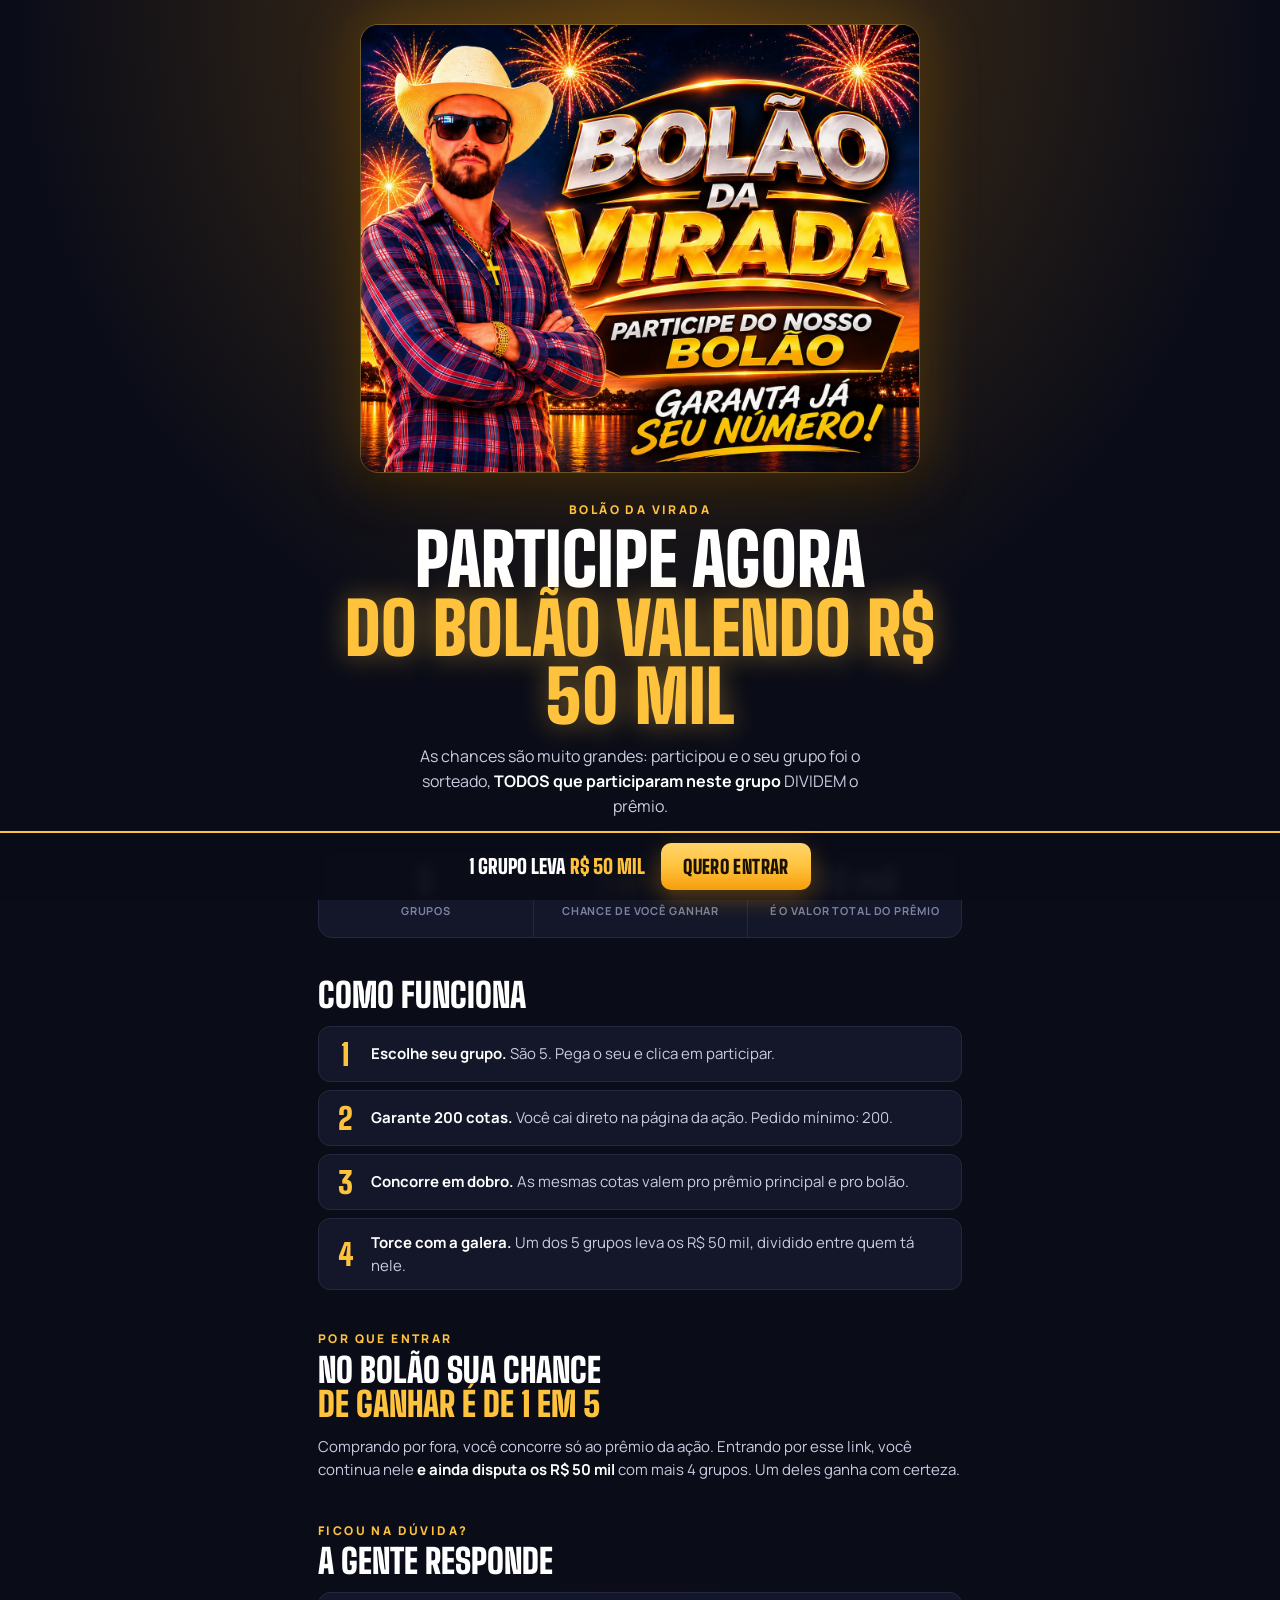
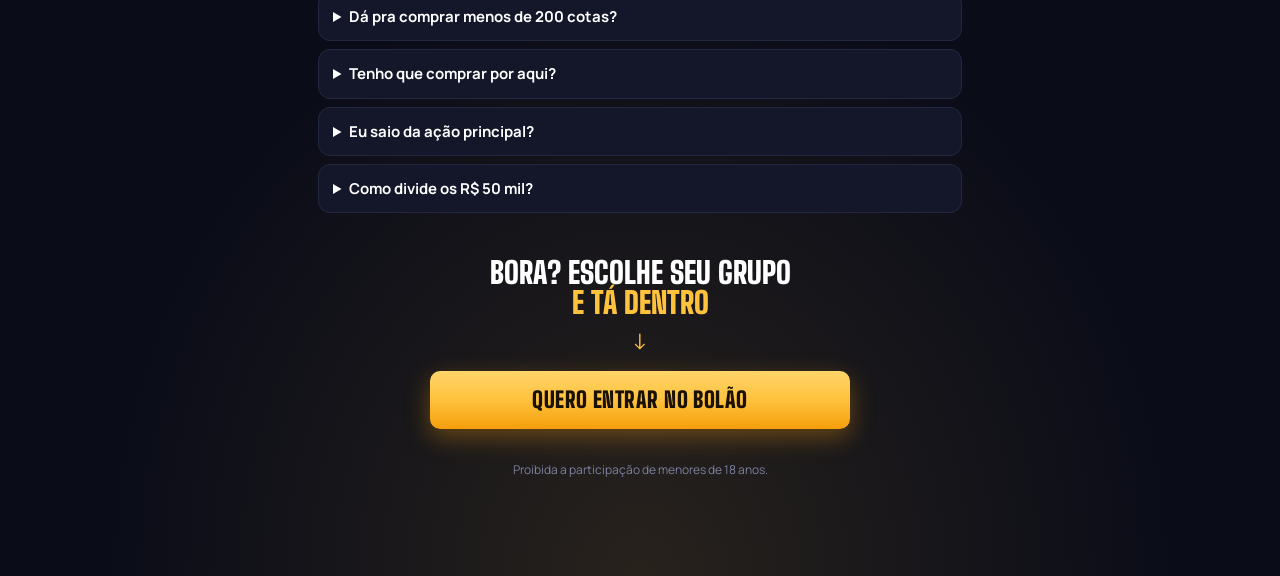
<file: index.html>
<!DOCTYPE html>
<html lang="pt-BR">
<head>
  <meta charset="UTF-8" />
  <meta name="viewport" content="width=device-width, initial-scale=1.0" />
  <title>Bolão da Virada | Um dos 5 grupos leva R$ 50 mil</title>
  <meta name="description" content="Um dos 5 grupos vai levar R$ 50 mil. Escolhe o seu, garante 200 cotas e concorre em dobro." />
  <meta property="og:title" content="Bolão da Virada: um dos 5 grupos leva R$ 50 mil" />
  <meta property="og:description" content="Escolhe seu grupo, garante 200 cotas e concorre em dobro: prêmio principal + R$ 50 mil do bolão." />
  <meta property="og:image" content="https://bolao-da-virada.erickferreiramarchetti.workers.dev/assets/banner.jpg?v=2" />
  <link rel="preconnect" href="https://fonts.googleapis.com" />
  <link rel="preconnect" href="https://fonts.gstatic.com" crossorigin />
  <link href="https://fonts.googleapis.com/css2?family=Big+Shoulders+Display:wght@800;900&family=Manrope:wght@400;600;700;800&display=swap" rel="stylesheet" />
  <link rel="stylesheet" href="assets/style.css?v=15" />
</head>
<body>
  <main class="pagina">
    <img class="banner" src="assets/banner.jpg?v=2" width="1402" height="1122"
         alt="Bolão da Virada: participe do nosso bolão. Garanta já seu número!" />

    <section class="chamada">
      <div class="kicker">Bolão da Virada</div>
      <h1 class="titulo">Participe agora<br /><span class="ouro">do bolão valendo R$ 50 mil</span></h1>
      <p>As chances são muito grandes: participou e o seu grupo foi o sorteado, <b>TODOS que participaram neste grupo</b> DIVIDEM o prêmio.</p>
    </section>

    <div class="numeros">
      <div class="numero"><strong>5</strong><span>grupos</span></div>
      <div class="numero"><strong class="ouro">1 em 5</strong><span>chance de você ganhar</span></div>
      <div class="numero"><strong>50 mil</strong><span>é o valor total do prêmio</span></div>
    </div>

    <section class="secao">
      <h2>Como funciona</h2>
      <div class="passos">
        <div class="passo"><span class="n">1</span><span><b>Escolhe seu grupo.</b> São 5. Pega o seu e clica em participar.</span></div>
        <div class="passo"><span class="n">2</span><span><b>Garante 200 cotas.</b> Você cai direto na página da ação. Pedido mínimo: 200.</span></div>
        <div class="passo"><span class="n">3</span><span><b>Concorre em dobro.</b> As mesmas cotas valem pro prêmio principal e pro bolão.</span></div>
        <div class="passo"><span class="n">4</span><span><b>Torce com a galera.</b> Um dos 5 grupos leva os R$ 50 mil, dividido entre quem tá nele.</span></div>
      </div>
    </section>

    <section class="secao">
      <div class="kicker">Por que entrar</div>
      <h2>No bolão sua chance<br /><span class="ouro">de ganhar é de 1 em 5</span></h2>
      <p>Comprando por fora, você concorre só ao prêmio da ação. Entrando por esse link, você continua nele <b>e ainda disputa os R$ 50 mil</b> com mais 4 grupos. Um deles ganha com certeza.</p>
    </section>

    <section class="secao">
      <div class="kicker">Ficou na dúvida?</div>
      <h2>A gente responde</h2>
      <div class="faq">
        <details>
          <summary>Dá pra comprar menos de 200 cotas?</summary>
          <p>Não. 200 é o mínimo pra entrar no bolão. Se quiser mais chance na ação principal, pode comprar mais.</p>
        </details>
        <details>
          <summary>Tenho que comprar por aqui?</summary>
          <p>Tem. Só entra no bolão quem escolhe o grupo aqui no site e compra pelo botão dele. Se comprar direto na página da ação, sem passar por aqui, você concorre só ao prêmio principal e fica fora do bolão.</p>
        </details>
        <details>
          <summary>Eu saio da ação principal?</summary>
          <p>De jeito nenhum. Suas cotas continuam valendo normal pro prêmio principal. O bolão é prêmio extra.</p>
        </details>
        <details>
          <summary>Como divide os R$ 50 mil?</summary>
          <p>O grupo que ganhar divide o prêmio entre todos os participantes dele.</p>
        </details>
      </div>
    </section>

    <div class="cta-texto">Bora? Escolhe seu grupo <span class="ouro">e tá dentro</span></div>
    <span class="seta">↓</span>
    <a class="btn" href="como-funciona.html">Quero entrar no bolão</a>

    <p class="aviso">Proibida a participação de menores de 18 anos.</p>
  </main>

  <div class="barra">
    <div class="dentro">
      <span class="info">1 grupo leva <span class="ouro">R$ 50 mil</span></span>
      <a class="btn" href="como-funciona.html">Quero entrar</a>
    </div>
  </div>
</body>
</html>
</file>
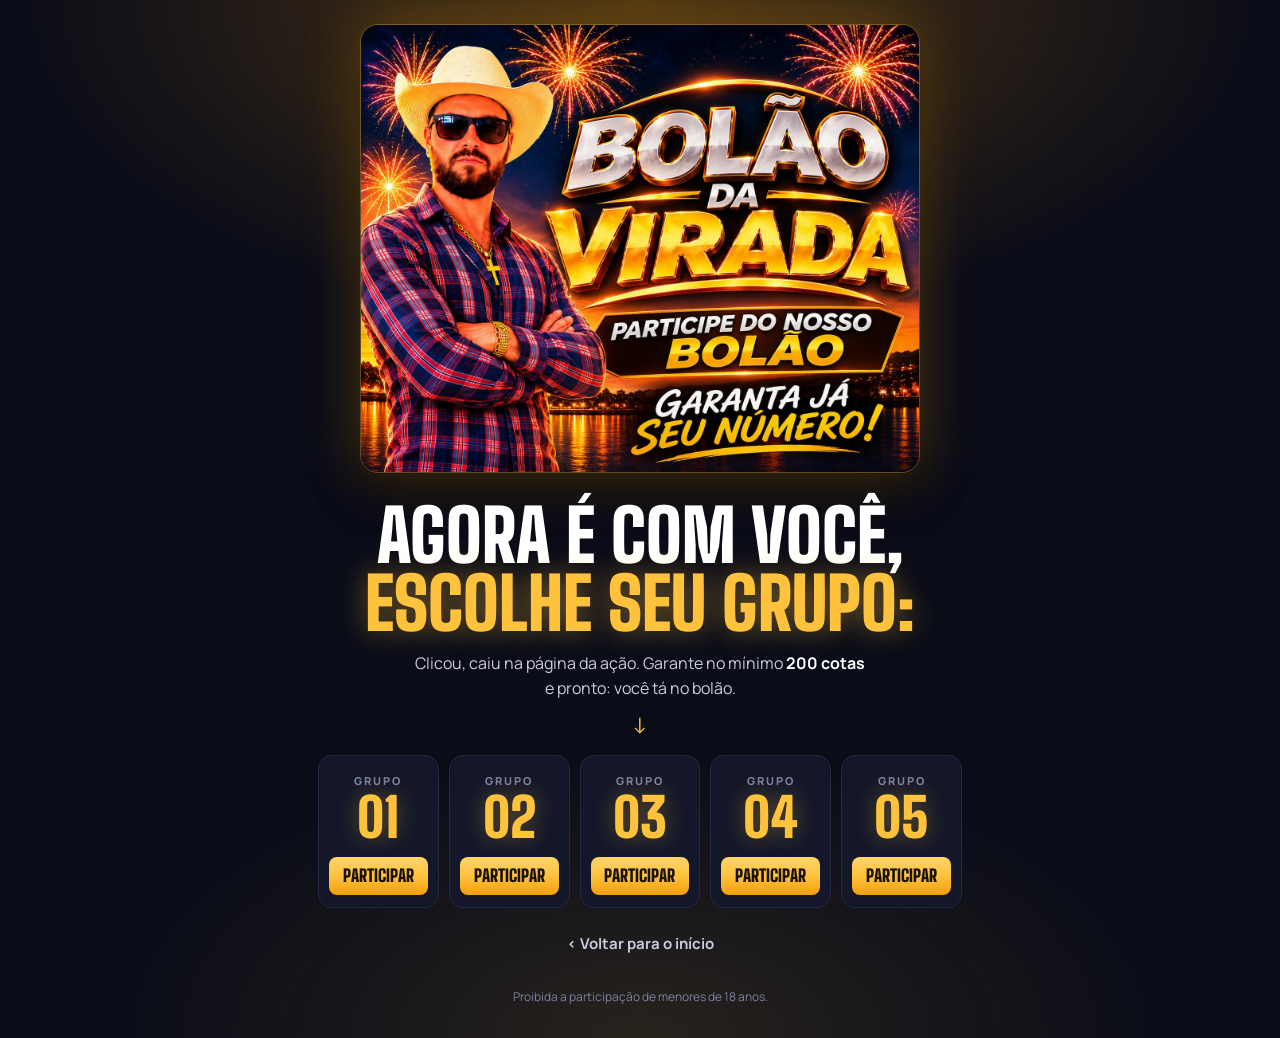
<file: como-funciona.html>
<!DOCTYPE html>
<html lang="pt-BR">
<head>
  <meta charset="UTF-8" />
  <meta name="viewport" content="width=device-width, initial-scale=1.0" />
  <title>Escolha seu grupo | Bolão da Virada</title>
  <link rel="preconnect" href="https://fonts.googleapis.com" />
  <link rel="preconnect" href="https://fonts.gstatic.com" crossorigin />
  <link href="https://fonts.googleapis.com/css2?family=Big+Shoulders+Display:wght@800;900&family=Manrope:wght@400;600;700;800&display=swap" rel="stylesheet" />
  <link rel="stylesheet" href="assets/style.css?v=14" />
</head>
<body class="sem-barra">
  <main class="pagina">
    <img class="banner" src="assets/banner.jpg?v=2" width="1402" height="1122" alt="Bolão da Virada" />

    <section class="chamada">
      <h1 class="titulo">Agora é com você,<br /><span class="ouro">escolhe seu grupo:</span></h1>
      <p>Clicou, caiu na página da ação. Garante no mínimo <b>200 cotas</b> e pronto: você tá no bolão.</p>
    </section>

    <span class="seta">↓</span>
    <div class="grupos" id="grupos"></div>

    <a class="voltar" href="index.html">‹ Voltar para o início</a>
    <p class="aviso">Proibida a participação de menores de 18 anos.</p>
  </main>

  <script src="assets/config.js?v=2"></script>
  <script>
    const cfg = window.BOLAO_CONFIG;
    const lista = document.getElementById("grupos");

    cfg.grupos.forEach((g, i) => {
      const a = document.createElement("a");
      const temLink = g.link && g.link !== "#";
      a.className = "grupo" + (temLink ? "" : " pendente");
      a.href = temLink ? g.link : "#";
      if (temLink && cfg.abrirEmNovaAba) { a.target = "_blank"; a.rel = "noopener"; }
      if (!temLink) {
        a.addEventListener("click", (e) => e.preventDefault());
        a.title = "Link ainda não configurado";
      }
      a.innerHTML = `
        <span class="g-rotulo">GRUPO</span>
        <span class="g-num">${String(i + 1).padStart(2, "0")}</span>
        <span class="g-cta">${temLink ? "Participar" : "Em breve"}</span>`;
      lista.appendChild(a);
    });
  </script>
</body>
</html>
</file>
<file: assets/style.css>
/* Landing escura em tela cheia, com brilho dourado e títulos de letreiro */
:root {
  --fundo: #0a0c18;
  --painel: #131729;
  --painel-borda: #232842;
  --ouro: #ffc23d;
  --ouro-escuro: #f59e0b;
  --texto: #c9cce0;
  --branco: #fff;
  --cinza: #7d82a1;
  --largura: 680px;
}

* { box-sizing: border-box; margin: 0; padding: 0; }

html { background: var(--fundo); }
body {
  font-family: "Manrope", Arial, sans-serif;
  font-size: 15px;
  line-height: 1.55;
  color: var(--texto);
  min-height: 100vh;
  background:
    radial-gradient(ellipse 70% 45% at 50% 0%, rgba(245, 158, 11, 0.28), transparent 70%),
    radial-gradient(ellipse 60% 40% at 50% 100%, rgba(255, 194, 61, 0.12), transparent 70%),
    var(--fundo);
  padding-bottom: 96px;
}
body.sem-barra { padding-bottom: 32px; }

a { color: inherit; text-decoration: none; }
b, strong { color: var(--branco); font-weight: 700; }
.ouro { color: var(--ouro); }

.pagina { max-width: var(--largura); margin: 0 auto; padding: 24px 18px 0; }

/* Banner */
.banner {
  display: block;
  width: 100%;
  max-width: 560px;
  height: auto;
  margin: 0 auto;
  border-radius: 18px;
  border: 1px solid rgba(255, 194, 61, 0.35);
  box-shadow: 0 0 60px rgba(245, 158, 11, 0.3), 0 20px 40px rgba(0, 0, 0, 0.5);
}

/* Títulos de letreiro */
.chamada { text-align: center; margin-top: 28px; }
.kicker {
  font-size: 12px;
  font-weight: 800;
  letter-spacing: 0.2em;
  text-transform: uppercase;
  color: var(--ouro);
}
.titulo {
  font-family: "Big Shoulders Display", Impact, sans-serif;
  font-weight: 900;
  text-transform: uppercase;
  line-height: 0.95;
  color: var(--branco);
  font-size: clamp(44px, 11vw, 72px);
  margin-top: 6px;
}
.titulo .ouro { text-shadow: 0 0 28px rgba(255, 194, 61, 0.45); }
.chamada p { max-width: 460px; margin: 14px auto 0; font-size: 16px; }

/* Números */
.numeros {
  display: grid;
  grid-template-columns: repeat(3, 1fr);
  margin-top: 28px;
  background: var(--painel);
  border: 1px solid var(--painel-borda);
  border-radius: 14px;
}
.numero { padding: 16px 10px; text-align: center; }
.numero + .numero { border-left: 1px solid var(--painel-borda); }
.numero strong {
  display: block;
  font-family: "Big Shoulders Display", Impact, sans-serif;
  font-weight: 900;
  font-size: 34px;
  line-height: 1;
  color: var(--branco);
}
.numero strong.ouro { color: var(--ouro); }
.numero span { font-size: 11px; font-weight: 700; letter-spacing: 0.08em; text-transform: uppercase; color: var(--cinza); }

/* Seções */
.secao { margin-top: 40px; }
.secao h2 {
  font-family: "Big Shoulders Display", Impact, sans-serif;
  font-weight: 900;
  text-transform: uppercase;
  font-size: 34px;
  line-height: 1;
  color: var(--branco);
  margin: 4px 0 14px;
}

.passos { display: grid; gap: 8px; }
.passo {
  display: flex;
  gap: 14px;
  align-items: center;
  background: var(--painel);
  border: 1px solid var(--painel-borda);
  border-radius: 12px;
  padding: 12px 14px;
}
.passo .n {
  flex: none;
  font-family: "Big Shoulders Display", Impact, sans-serif;
  font-weight: 900;
  font-size: 30px;
  line-height: 1;
  color: var(--ouro);
  width: 24px;
  text-align: center;
}

.faq { display: grid; gap: 8px; }
.faq details { background: var(--painel); border: 1px solid var(--painel-borda); border-radius: 12px; }
.faq summary { cursor: pointer; padding: 12px 14px; font-weight: 700; color: var(--branco); }
.faq details p { padding: 0 14px 14px; }

/* Chamada para escolher o grupo */
.cta-texto {
  text-align: center;
  font-family: "Big Shoulders Display", Impact, sans-serif;
  font-weight: 900;
  text-transform: uppercase;
  font-size: 30px;
  line-height: 1;
  color: var(--branco);
  margin-top: 44px;
}
.cta-texto .ouro { display: block; }
.seta { display: block; text-align: center; color: var(--ouro); font-size: 22px; margin: 6px 0 14px; }

.btn {
  display: block;
  width: 100%;
  max-width: 420px;
  margin: 0 auto;
  text-align: center;
  background: linear-gradient(180deg, #ffd56b, var(--ouro) 50%, var(--ouro-escuro));
  color: #1a1100;
  font-family: "Big Shoulders Display", Impact, sans-serif;
  font-weight: 900;
  text-transform: uppercase;
  font-size: 22px;
  letter-spacing: 0.02em;
  padding: 12px 20px;
  border-radius: 10px;
  box-shadow: 0 8px 24px rgba(245, 158, 11, 0.35);
  transition: transform 0.15s;
}
.btn:hover { transform: translateY(-1px); }

.aviso { text-align: center; font-size: 12px; color: var(--cinza); margin-top: 32px; }

/* Barra fixa */
.barra {
  position: fixed;
  left: 0;
  right: 0;
  bottom: 0;
  z-index: 10;
  background: rgba(10, 12, 24, 0.95);
  border-top: 2px solid var(--ouro);
  backdrop-filter: blur(6px);
}
.barra .dentro {
  max-width: var(--largura);
  margin: 0 auto;
  padding: 10px 18px;
  display: flex;
  align-items: center;
  justify-content: center;
  gap: 16px;
}
.barra .info {
  font-family: "Big Shoulders Display", Impact, sans-serif;
  font-weight: 900;
  text-transform: uppercase;
  font-size: 20px;
  color: var(--branco);
  white-space: nowrap;
}
.barra .btn { width: auto; margin: 0; font-size: 19px; padding: 9px 22px; }

/* Grupos */
.grupos {
  display: grid;
  grid-template-columns: repeat(5, 1fr);
  gap: 10px;
  margin-top: 8px;
}
.grupo {
  display: flex;
  flex-direction: column;
  align-items: center;
  text-align: center;
  background: var(--painel);
  border: 1px solid var(--painel-borda);
  border-radius: 14px;
  padding: 16px 10px 12px;
  transition: border-color 0.15s, transform 0.15s;
}
.grupo:hover { border-color: var(--ouro); transform: translateY(-2px); }
.g-rotulo { font-size: 11px; font-weight: 800; letter-spacing: 0.18em; color: var(--cinza); }
.g-num {
  font-family: "Big Shoulders Display", Impact, sans-serif;
  font-weight: 900;
  font-size: 54px;
  line-height: 1;
  color: var(--ouro);
  text-shadow: 0 0 22px rgba(255, 194, 61, 0.35);
  margin: 2px 0 12px;
}
.g-cta {
  width: 100%;
  background: linear-gradient(180deg, #ffd56b, var(--ouro) 50%, var(--ouro-escuro));
  color: #1a1100;
  font-family: "Big Shoulders Display", Impact, sans-serif;
  font-weight: 900;
  text-transform: uppercase;
  font-size: 17px;
  padding: 6px;
  border-radius: 8px;
}
.grupo.pendente { opacity: 0.45; cursor: not-allowed; }
.grupo.pendente:hover { border-color: var(--painel-borda); transform: none; }
.grupo.pendente .g-cta { background: var(--painel-borda); color: var(--cinza); }

.voltar { display: block; text-align: center; margin-top: 24px; font-weight: 700; color: var(--texto); }
.voltar:hover { color: var(--branco); }

@media (max-width: 640px) {
  .grupos { grid-template-columns: 1fr 1fr; }
  .grupo:last-child:nth-child(odd) { grid-column: 1 / -1; }
  .barra .info { font-size: 16px; }
  .barra .btn { font-size: 17px; padding: 8px 16px; }
  .numero strong { font-size: 28px; }
}
@media (max-width: 380px) {
  .barra .info { display: none; }
  .barra .btn { width: 100%; }
}
</file>
